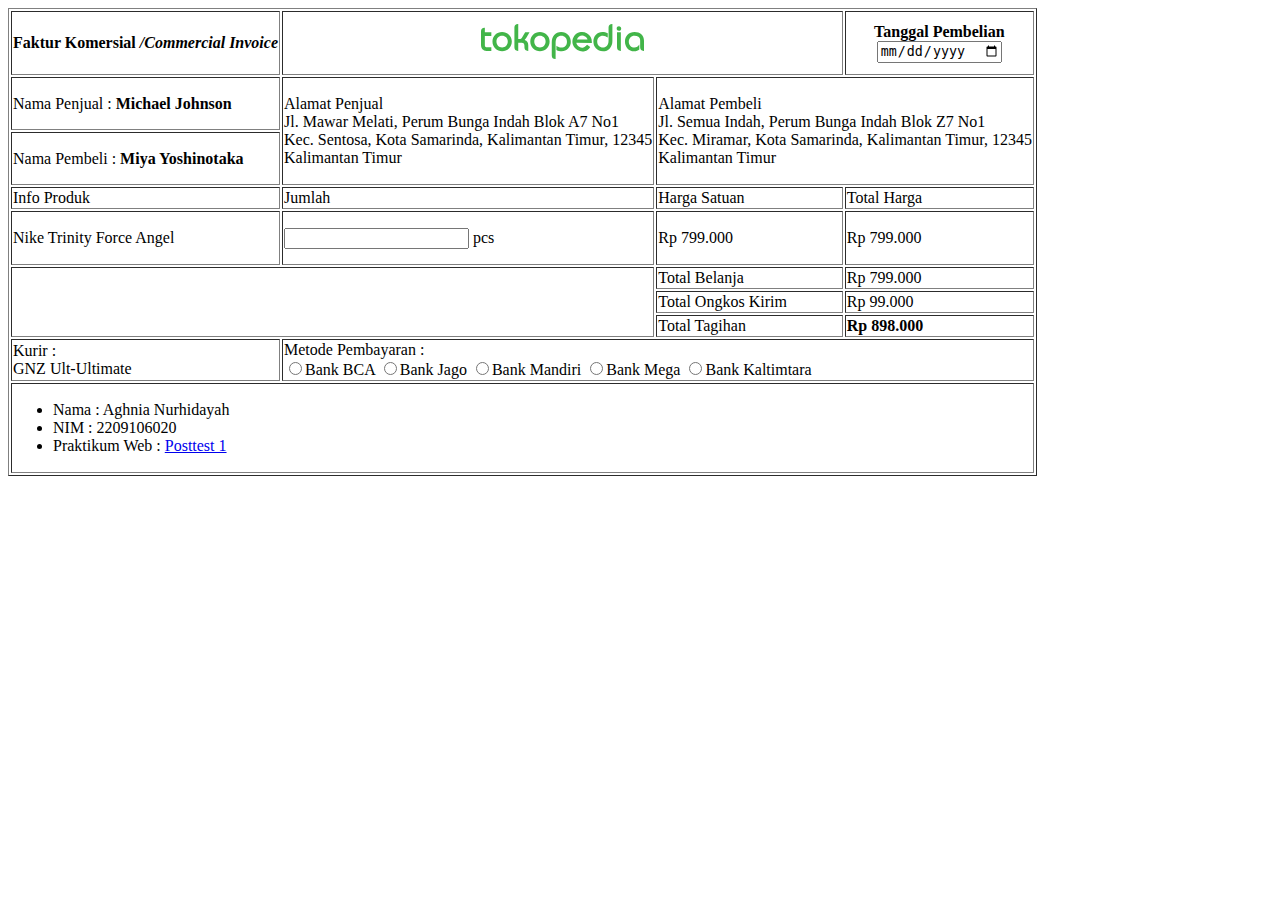
<file: posttest1/index.html>
<!DOCTYPE html>
<html lang="en">
<head>
    <meta charset="UTF-8">
    <meta name="viewport" content="width=device-width, initial-scale=1.0">
    <title>Posttest 1</title>
</head>
<body>
    <table border="1">
        <tr style="text-align: center;">
            <td cellpadding="10"><b>Faktur Komersial<i> /Commercial Invoice</b></i></td>
            <td colspan="2" height="60px"><img src="tokopedia.svg" alt="logo" height="35px"></td>
            <td><b>Tanggal Pembelian</b><br>
                <input type="date" id="tanggal" name="tanggal">
            </td>
        </tr>
        <tr>
            <td>Nama Penjual : <b>Michael Johnson</b></td>
            <td rowspan="2">
                <p>
                    Alamat Penjual<br>
                    Jl. Mawar Melati, Perum Bunga Indah Blok A7 No1<br>
                    Kec. Sentosa, Kota Samarinda, Kalimantan Timur, 12345<br>
                    Kalimantan Timur
                </p>
            </td>
            <td rowspan="2" colspan="2">
                <p>
                    Alamat Pembeli<br>
                    Jl. Semua Indah, Perum Bunga Indah Blok Z7 No1<br>
                    Kec. Miramar, Kota Samarinda, Kalimantan Timur, 12345<br>
                    Kalimantan Timur
                </p>
            </td>
        </tr>
        <tr>
            <td>Nama Pembeli : <b>Miya Yoshinotaka</b></td>
        </tr>
        <tr>
            <td>Info Produk</td>
            <td>Jumlah</td>
            <td>Harga Satuan</td>
            <td>Total Harga</td>
        </tr>
        <tr>
            <td><p>Nike Trinity Force Angel</p></td>
            <td><input type="text"> pcs</td>
            <td>Rp 799.000</td>
            <td>Rp 799.000</td>
        </tr>
        <tr>
            <td colspan="2" rowspan="3"></td>
            <td>Total Belanja</td>
            <td>Rp 799.000</td>
        </tr>
        <tr>
            <td>Total Ongkos Kirim</td>
            <td>Rp 99.000</td>
        </tr>
        <tr>
            <td>Total Tagihan</td>
            <td><b>Rp 898.000</b></td>
        </tr>
        <tr>
            <td>Kurir :<br>
                GNZ Ult-Ultimate</td>
            <td colspan="3">Metode Pembayaran : <br>
                <input type="radio" name="pembayaran">Bank BCA
                <input type="radio" name="pembayaran">Bank Jago
                <input type="radio" name="pembayaran">Bank Mandiri
                <input type="radio" name="pembayaran">Bank Mega
                <input type="radio" name="pembayaran">Bank Kaltimtara
            </td>
        </tr>
        <tr>
            <td colspan="4">
                <ul>
                    <li>Nama : Aghnia Nurhidayah</li>
                    <li>NIM : 2209106020</li>
                    <li>Praktikum Web : <a href="https://classroom.google.com/c/NjIxNzQ3ODIxNTY1/a/NjIzNjU3MjM2Nzcz/details">Posttest 1</a></li>
                </ul>
            </td>
        </tr>
    </table>
</body>
</html>
</file>
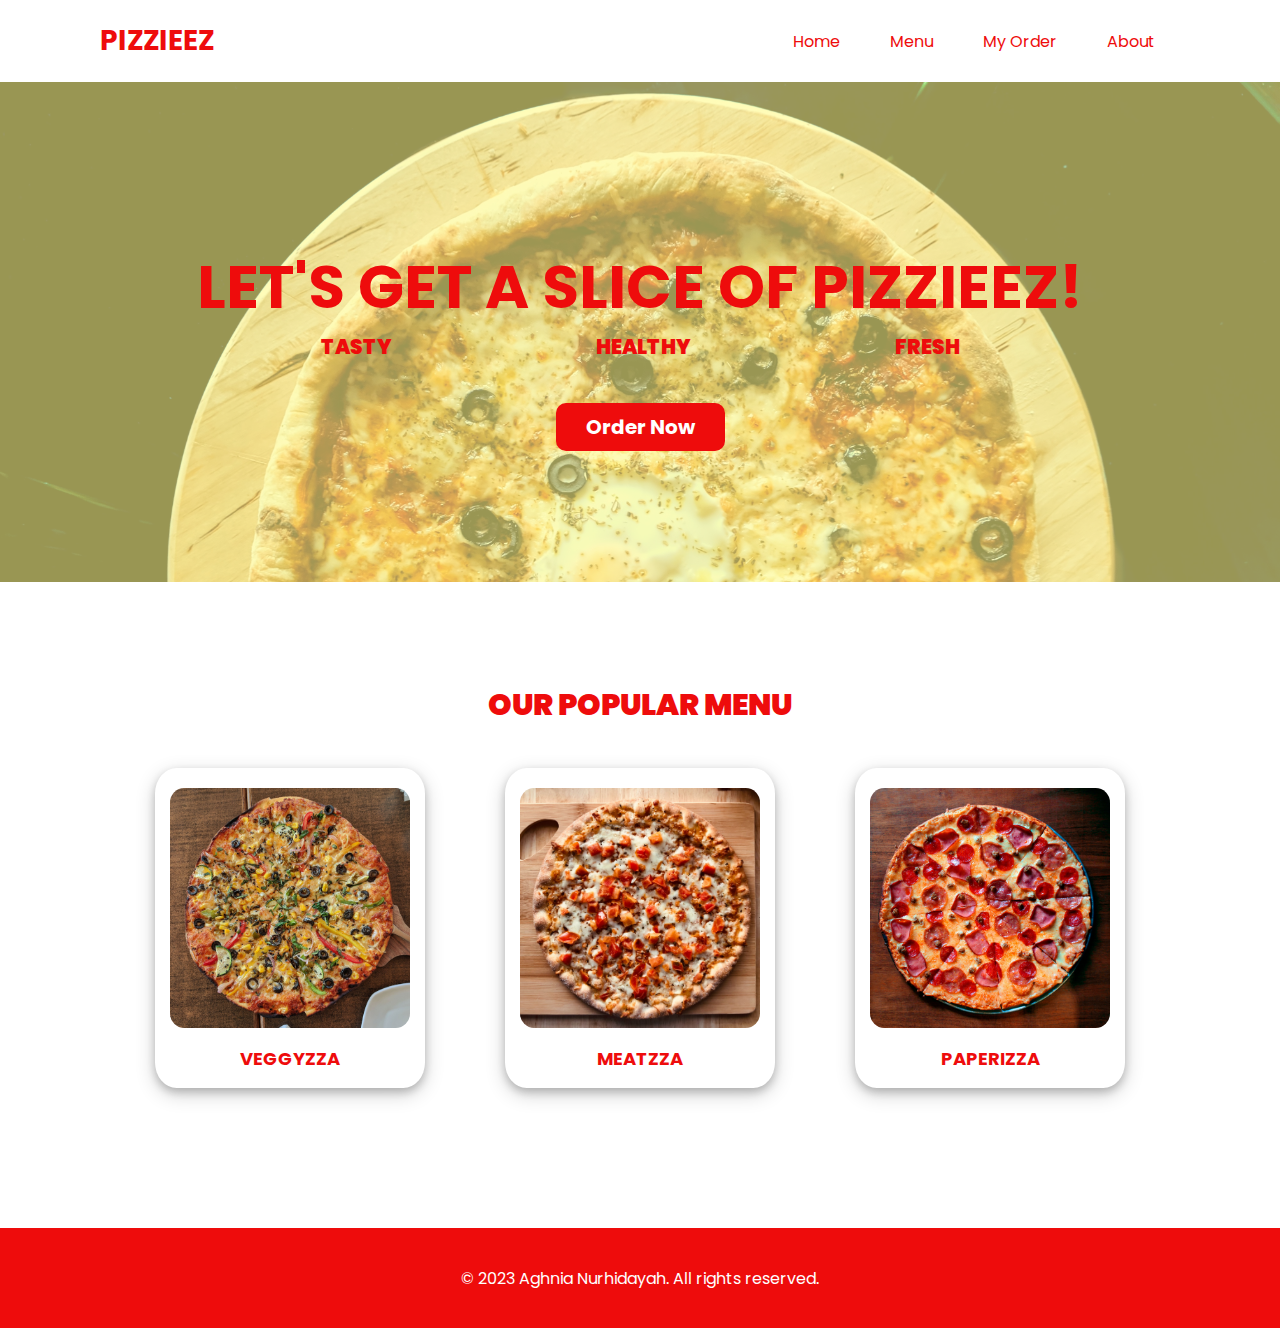
<file: posttest2/index.html>
<!DOCTYPE html>
<html lang="en">
  <head>
    <meta charset="UTF-8" />
    <meta name="viewport" content="width=device-width, initial-scale=1.0" />
    <title>PIZZIEEZ</title>

    <link rel="stylesheet" href="style.css" />
  </head>
  <body>
    <nav>
      <div class="nav-logo">
        <h3>PIZZIEEZ</h3>
      </div>
      <div class="nav-items">
        <a href="#">Home</a>
        <a href="#">Menu</a>
        <a href="#">My Order</a>
        <a href="about.html">About</a>
      </div>
    </nav>

    <section class="hero">
      <div class="image">
        <div class="image-overlay"></div>
      </div>
      <div class="hero-title">
        <h1>LET'S GET A SLICE OF PIZZIEEZ!</h1>
        <div class="tagline">
          <li>TASTY</li>
          <li>HEALTHY</li>
          <li>FRESH</li>
        </div>
        <a href="#">Order Now</a>
      </div>
    </section>

    <div class="content">
      <h3>OUR POPULAR MENU</h3>
      <div class="boxes">
        <div class="box-1">
          <img src="assets/pizza-1.jpg" alt="" width="240" />
          <p>VEGGYZZA</p>
        </div>
        <div class="box-2">
          <img src="assets/pizza-2.jpg" alt="" width="240" />
          <p>MEATZZA</p>
        </div>
        <div class="box-3">
          <img src="assets/pizza-3.jpg" alt="" width="240" />
          <p>PAPERIZZA</p>
        </div>
      </div>
    </div>

    <footer>
      <p>© 2023 Aghnia Nurhidayah. All rights reserved.</p>
    </footer>
  </body>
</html>
</file>
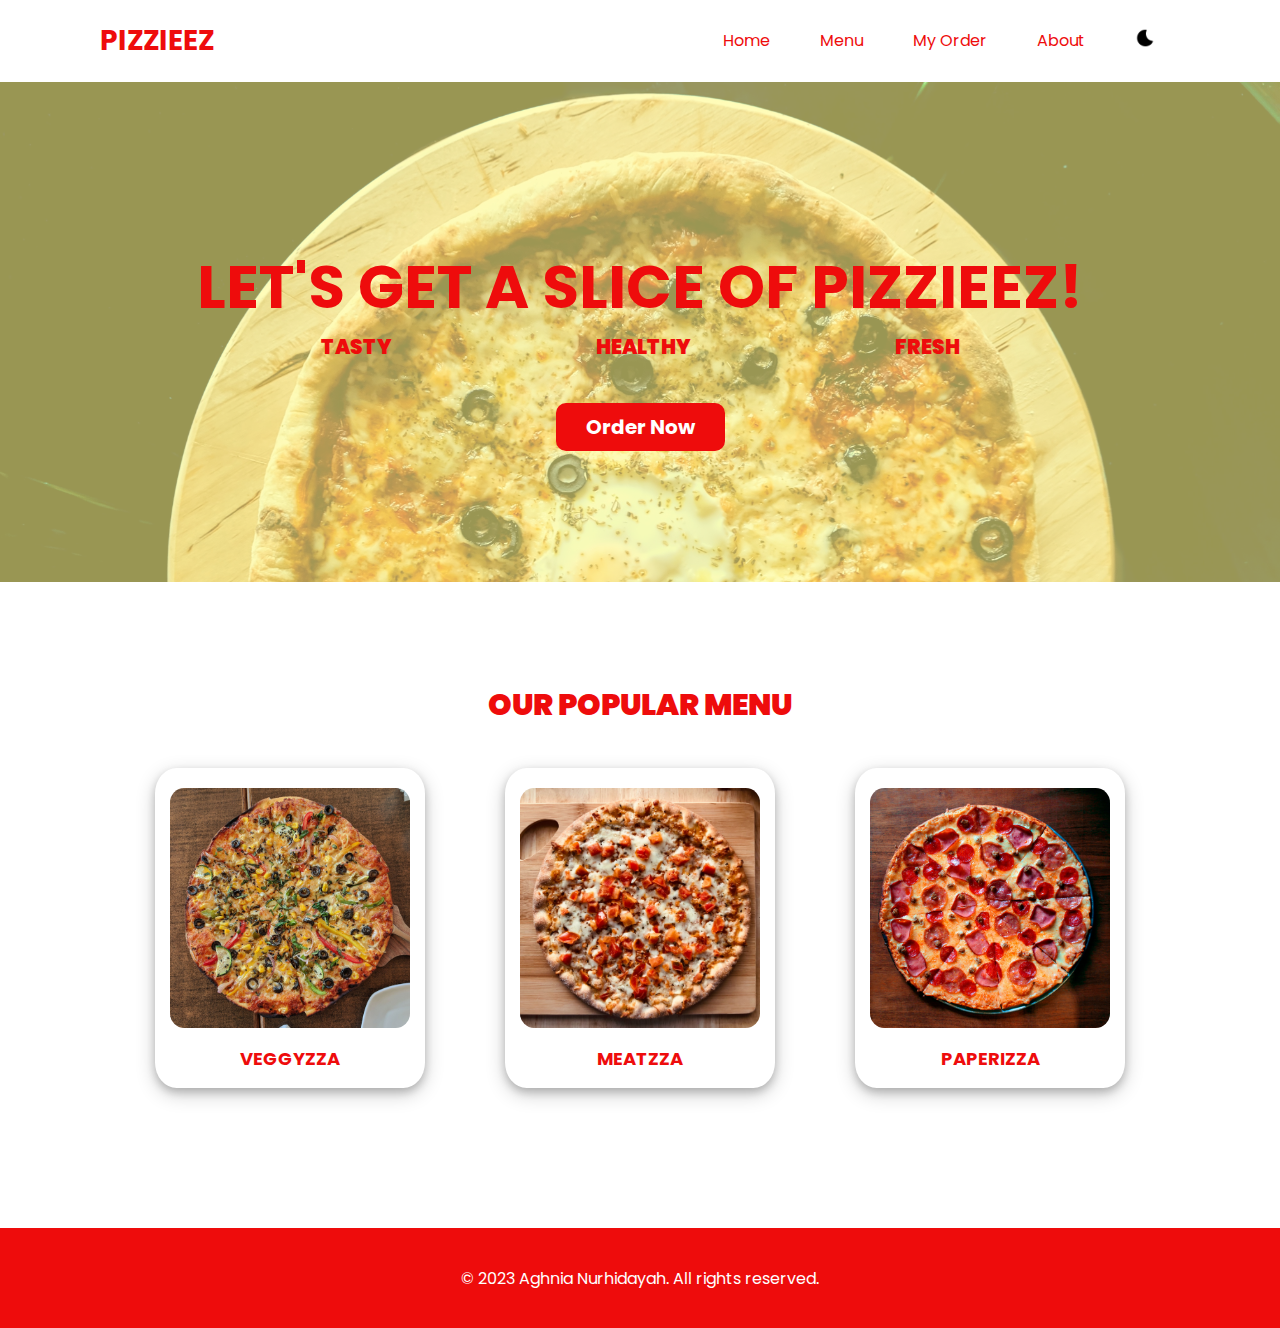
<file: posttest3/index.html>
<!DOCTYPE html>
<html lang="en">
  <head>
    <meta charset="UTF-8" />
    <meta name="viewport" content="width=device-width, initial-scale=1.0" />
    <title>PIZZIEEZ</title>

    <link rel="stylesheet" href="style.css" />
    <link rel="stylesheet" href="https://cdnjs.cloudflare.com/ajax/libs/font-awesome/6.4.2/css/all.min.css" />
  </head>
  <body>
    <!-- <script text="text/javascript" src="script.js"></script> -->

    <nav>
      <div class="nav-logo">
        <h3>PIZZIEEZ</h3>
      </div>
      <div class="nav-items">
        <a href="#">Home</a>
        <a href="#">Menu</a>
        <a href="#">My Order</a>
        <a href="about.html">About</a>
        <a><img src="assets/icons8-moon-96.png" alt="" id="icon" onclick="tampilkanPopUp()" /></a>
      </div>
    </nav>

    <section class="hero">
      <div class="image">
        <div class="image-overlay"></div>
      </div>
      <div class="hero-title">
        <h1>LET'S GET A SLICE OF PIZZIEEZ!</h1>
        <div class="tagline">
          <li>TASTY</li>
          <li>HEALTHY</li>
          <li>FRESH</li>
        </div>
        <a href="#">Order Now</a>
      </div>
    </section>

    <div class="content">
      <h3>OUR POPULAR MENU</h3>
      <div class="boxes">
        <div class="box-1">
          <img src="assets/pizza-1.jpg" alt="" width="240" />
          <p>VEGGYZZA</p>
        </div>
        <div class="box-2">
          <img src="assets/pizza-2.jpg" alt="" width="240" />
          <p>MEATZZA</p>
        </div>
        <div class="box-3">
          <img src="assets/pizza-3.jpg" alt="" width="240" />
          <p>PAPERIZZA</p>
        </div>
      </div>
    </div>

    <footer>
      <p>© 2023 Aghnia Nurhidayah. All rights reserved.</p>
    </footer>

    <script>
      var icon = document.getElementById("icon");
      icon.onclick = function () {
        alert("Berhasil mengubah theme");
        document.body.classList.toggle("dark-theme");
        if (document.body.classList.contains("dark-theme")) {
          icon.src = "assets/icons8-sun-90.png";
        } else {
          icon.src = "assets/icons8-moon-96.png";
        }
      };
    </script>
  </body>
</html>
</file>
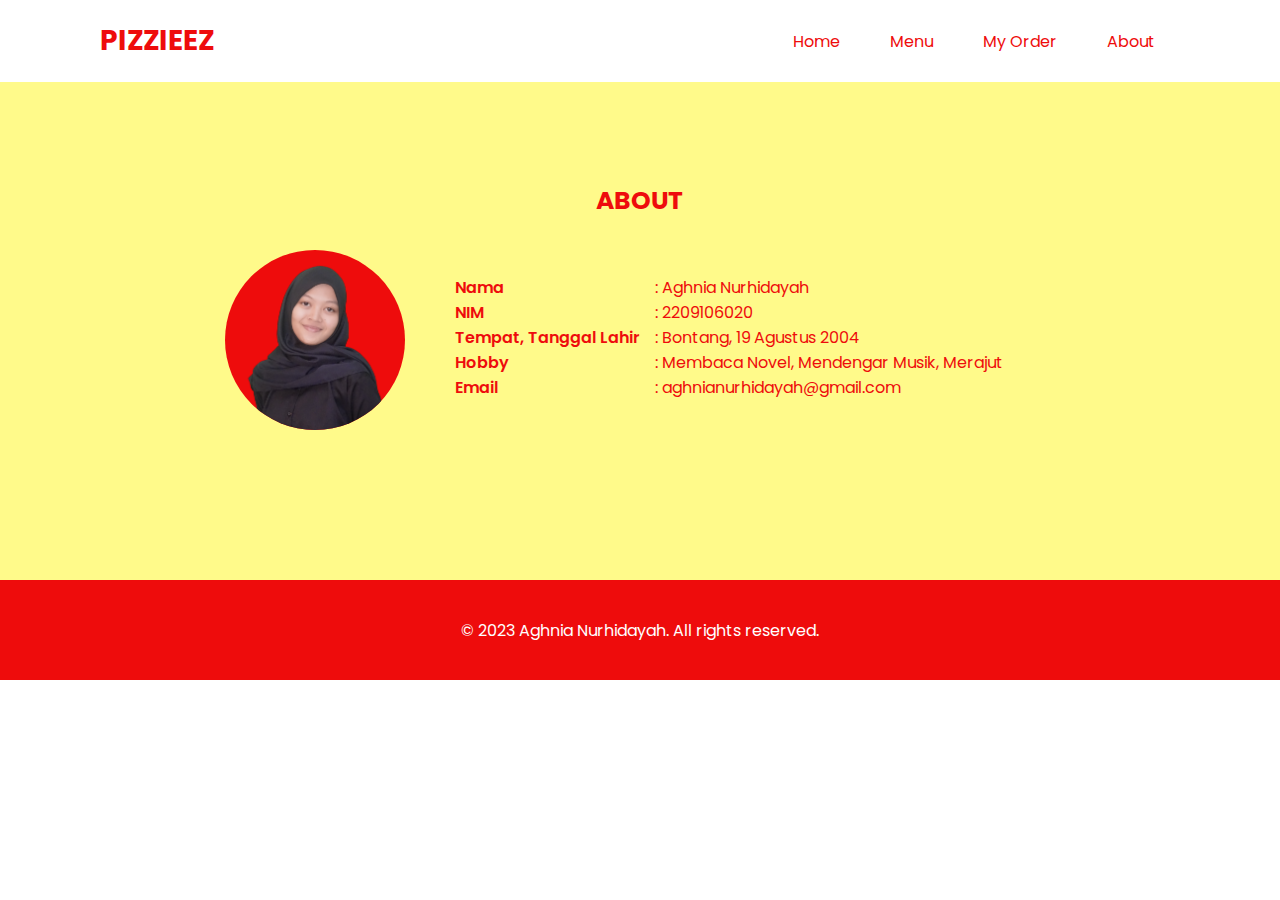
<file: posttest2/about.html>
<!DOCTYPE html>
<html lang="en">
  <head>
    <meta charset="UTF-8" />
    <meta name="viewport" content="width=device-width, initial-scale=1.0" />
    <title>About</title>

    <link rel="stylesheet" href="style.css" />
  </head>
  <body>
    <nav>
      <div class="nav-logo">
        <h3>PIZZIEEZ</h3>
      </div>
      <div class="nav-items">
        <a href="index.html">Home</a>
        <a href="#">Menu</a>
        <a href="#">My Order</a>
        <a href="about.html">About</a>
      </div>
    </nav>

    <div class="profile">
      <h3>ABOUT</h3>
      <div class="profile-content">
        <img src="assets/profile-pic1.png" alt="" width="180" />
        <div class="profile-data">
          <div class="text-1">
            <p>Nama</p>
            <p>NIM</p>
            <p>Tempat, Tanggal Lahir</p>
            <p>Hobby</p>
            <p>Email</p>
          </div>
          <div class="text-2">
            <p>: Aghnia Nurhidayah</p>
            <p>: 2209106020</p>
            <p>: Bontang, 19 Agustus 2004</p>
            <p>: Membaca Novel, Mendengar Musik, Merajut</p>
            <p>: aghnianurhidayah@gmail.com</p>
          </div>
        </div>
      </div>
    </div>

    <footer>
      <p>© 2023 Aghnia Nurhidayah. All rights reserved.</p>
    </footer>
  </body>
</html>
</file>
<file: posttest2/style.css>
@import url("https://fonts.googleapis.com/css2?family=Amiri:wght@400;700&family=Inria+Serif:ital,wght@0,400;1,700&family=Poppins&display=swap");

* {
  margin: 0;
  padding: 0;
  font-family: "Poppins", sans-serif;
}

nav {
  background-color: white;
  display: flex;
  justify-content: space-between;
  padding: 20px 0;
  align-items: center;
  margin: 0 100px;
}

.nav-logo {
  font-weight: 900;
  font-size: 24px;
  color: #ee0c0c;
}

.nav-items {
  display: flex;
  flex-direction: row;
}

.nav-items a {
  padding: 0 25px;
  text-decoration: none;
  color: #ee0c0c;
  font-size: 16px;
}

.hero {
  width: 100%;
  height: 500px;
  display: flex;
  justify-content: center;
  position: relative;
  text-align: center;
}

.hero .image {
  width: 100%;
  height: 100%;
  background-size: cover;
  background-image: url(assets/hero.jpg);
}

.hero .image-overlay {
  width: 100%;
  height: 100%;
  background-color: rgba(255, 250, 138, 0.6);
}

.hero-title {
  text-align: center;
  position: absolute;
  color: #efefef;
}

.tagline {
    margin-bottom: 50px;
}

.hero-title h1 {
  font-size: 60px;
  font-weight: 700;
  margin-top: 160px;
  color: #ee0c0c;
}

.hero-title li {
    list-style-type: none;
    font-size: 20px;
    color: #ee0c0c;
    display: inline;
    margin: 0 100px;
    font-weight: 1000;
}

.hero-title a {
  align-items: center;
  padding: 10px 30px;
  background-color: #ee0c0c;
  font-size: 20px;
  font-weight: 700;
  border-radius: 10px;
  text-decoration: none;
  color: white;
}

.hero a:hover {
    color: #ee0c0c;
    background-color: white;
}

.content {
  padding: 100px 0;
}

.content h3 {
  text-align: center;
  color: #ee0c0c;
  font-size: 30px;
  font-weight: 900;
}

.boxes {
  display: flex;
  justify-content: center;
  align-items: center;
  min-height: 400px;
}

.boxes div {
  height: 320px;
  width: 270px;
  margin: 40px;
  border-radius: 8%;
  text-align: center;
  box-shadow: 0 4px 8px 0 rgba(0, 0, 0, 0.2), 0 6px 20px 0 rgba(0, 0, 0, 0.19);
}

.boxes img {
  border-radius: 6%;
  margin-top: 20px;
}

.boxes p {
  margin-top: 10px;
  font-size: 18px;
  color: #ee0c0c;
  font-weight: 700;
}

footer {
  display: flex;
  height: 100px;
  background-color: #ee0c0c;
  justify-content: center;
  align-items: center;
}

footer p {
  color: white;
  font-size: 16px;
}

/* about */
.profile {
  padding: 100px 0;
  background-color: #fffa8a;
}

.profile-content {
  justify-content: center;
  align-items: center;
  display: flex;
}

.profile h3 {
  color: #ee0c0c;
  font-size: 25px;
  font-weight: 700;
  margin-bottom: 30px;
  text-align: center;
}

.profile img {
  border-radius: 50%;
  background-color: #ee0c0c;
  float: left;
  margin-bottom: 50px;
}

.profile-data {
  display: flex;
  justify-content: center;
  align-items: center;
  flex-direction: row;
  color: #ee0c0c;
  margin-top: 20px;
  margin-left: 50px;
}

.profile-data .text-1 {
  height: 200px;
  width: 200px;
  font-weight: 600;
}

.profile-data .text-2 {
  height: 200px;
  width: 400px;
}
</file>
<file: posttest3/style.css>
@import url("https://fonts.googleapis.com/css2?family=Amiri:wght@400;700&family=Inria+Serif:ital,wght@0,400;1,700&family=Poppins&display=swap");

* {
  margin: 0;
  padding: 0;
  font-family: "Poppins", sans-serif;
}

:root {
  --primary-color: #fff;
  --secondary-color: #ee0c0c;
  --shadow: rgba(0, 0, 0, 0.2);
  --hero: rgba(255, 250, 138, 0.6);
}

.dark-theme {
  --primary-color: #000106;
  --secondary-color: #ee0c0c;
  --shadow: rgba(218, 23, 23, 0.2);
  --hero: rgba(0, 0, 0, 0.7);
}

.hero {
  background-color: var(--primary-color);
}

nav {
  background-color: var(--primary-color);
  display: flex;
  justify-content: space-between;
  padding: 20px 0;
  align-items: center;
  padding: 20px 100px;
}

.nav-logo {
  font-weight: 900;
  font-size: 24px;
  color: var(--secondary-color);
}

.nav-items {
  display: flex;
  flex-direction: row;
}

.nav-items a {
  margin: 0 25px;
  text-decoration: none;
  color: var(--secondary-color);
  font-size: 16px;
}

.nav-items a img {
  width: 20px;
}

#icon {
  cursor: pointer;
}

.hero {
  width: 100%;
  height: 500px;
  display: flex;
  justify-content: center;
  position: relative;
  text-align: center;
}

.hero .image {
  width: 100%;
  height: 100%;
  background-size: cover;
  background-image: url(assets/hero.jpg);
}

.hero .image-overlay {
  width: 100%;
  height: 100%;
  background-color: var(--hero);
}

.hero-title {
  text-align: center;
  position: absolute;
  color: #efefef;
}

.tagline {
  margin-bottom: 50px;
}

.hero-title h1 {
  font-size: 60px;
  font-weight: 700;
  margin-top: 160px;
  color: var(--secondary-color);
}

.hero-title li {
  list-style-type: none;
  font-size: 20px;
  color: var(--secondary-color);
  display: inline;
  margin: 0 100px;
  font-weight: 1000;
}

.hero-title a {
  align-items: center;
  padding: 10px 30px;
  background-color: var(--secondary-color);
  font-size: 20px;
  font-weight: 700;
  border-radius: 10px;
  text-decoration: none;
  color: var(--primary-color);
}

.hero a:hover {
  color: var(--secondary-color);
  background-color: var(--primary-color);
}

.content {
  background-color: var(--primary-color);
  padding: 100px 0;
}

.content h3 {
  text-align: center;
  color: var(--secondary-color);
  font-size: 30px;
  font-weight: 900;
}

.boxes {
  display: flex;
  justify-content: center;
  align-items: center;
  min-height: 400px;
}

.boxes div {
  height: 320px;
  width: 270px;
  margin: 40px;
  border-radius: 8%;
  text-align: center;
  box-shadow: 0 4px 8px 0 var(--shadow), 0 6px 20px 0 var(--shadow);
}

.boxes img {
  border-radius: 6%;
  margin-top: 20px;
}

.boxes p {
  margin-top: 10px;
  font-size: 18px;
  color: var(--secondary-color);
  font-weight: 700;
}

footer {
  display: flex;
  height: 100px;
  background-color: var(--secondary-color);
  justify-content: center;
  align-items: center;
}

footer p {
  color: var(--primary-color);
  font-size: 16px;
}

/* about */
.profile {
  padding: 100px 0;
  background-color: #fffa8a;
}

.profile-content {
  justify-content: center;
  align-items: center;
  display: flex;
}

.profile h3 {
  color: var(--secondary-color);
  font-size: 25px;
  font-weight: 700;
  margin-bottom: 30px;
  text-align: center;
}

.profile img {
  border-radius: 50%;
  background-color: var(--secondary-color);
  float: left;
  margin-bottom: 50px;
}

.profile-data {
  display: flex;
  justify-content: center;
  align-items: center;
  flex-direction: row;
  color: var(--secondary-color);
  margin-top: 20px;
  margin-left: 50px;
}

.profile-data .text-1 {
  height: 200px;
  width: 200px;
  font-weight: 600;
}

.profile-data .text-2 {
  height: 200px;
  width: 400px;
}
</file>
